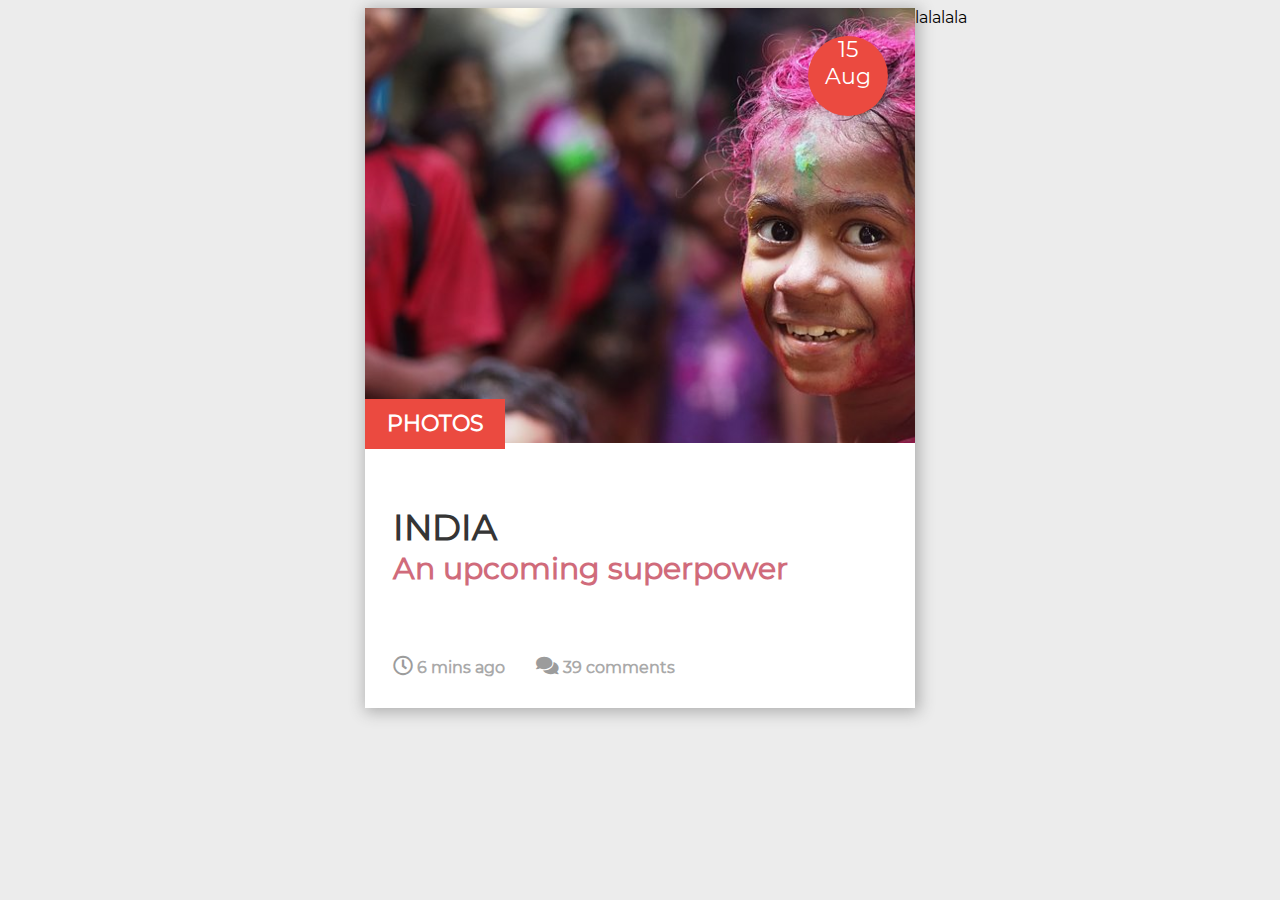
<file: carte/index.html>
<!DOCTYPE html>
<html lang="fr">
    <head>
        <meta charset="utf-8">
        <link rel="stylesheet" type="text/css" href="assets/css/style.css">
        <link rel="stylesheet" href="https://cdnjs.cloudflare.com/ajax/libs/font-awesome/5.9.0/css/all.css">
        <title>
            Carte
        </title>
    </head>
    <body>
        <div id="box">
            <div class="box1">
                <div class="date">
                    15<br>Aug
                </div>
            </div>
            <div class="box2">
                <div class="photo">
                    <span>PHOTOS</span>
                </div>
                <h2>INDIA</h2>
                <h3>An upcoming superpower </h3>
                <i class="far fa-clock fa-1x"></i> 6 mins ago
                <i class="fas fa-comments fa-1x"></i> 39 comments
            </div>
            lalalala
        </div>







    </body>
</html>
</file>
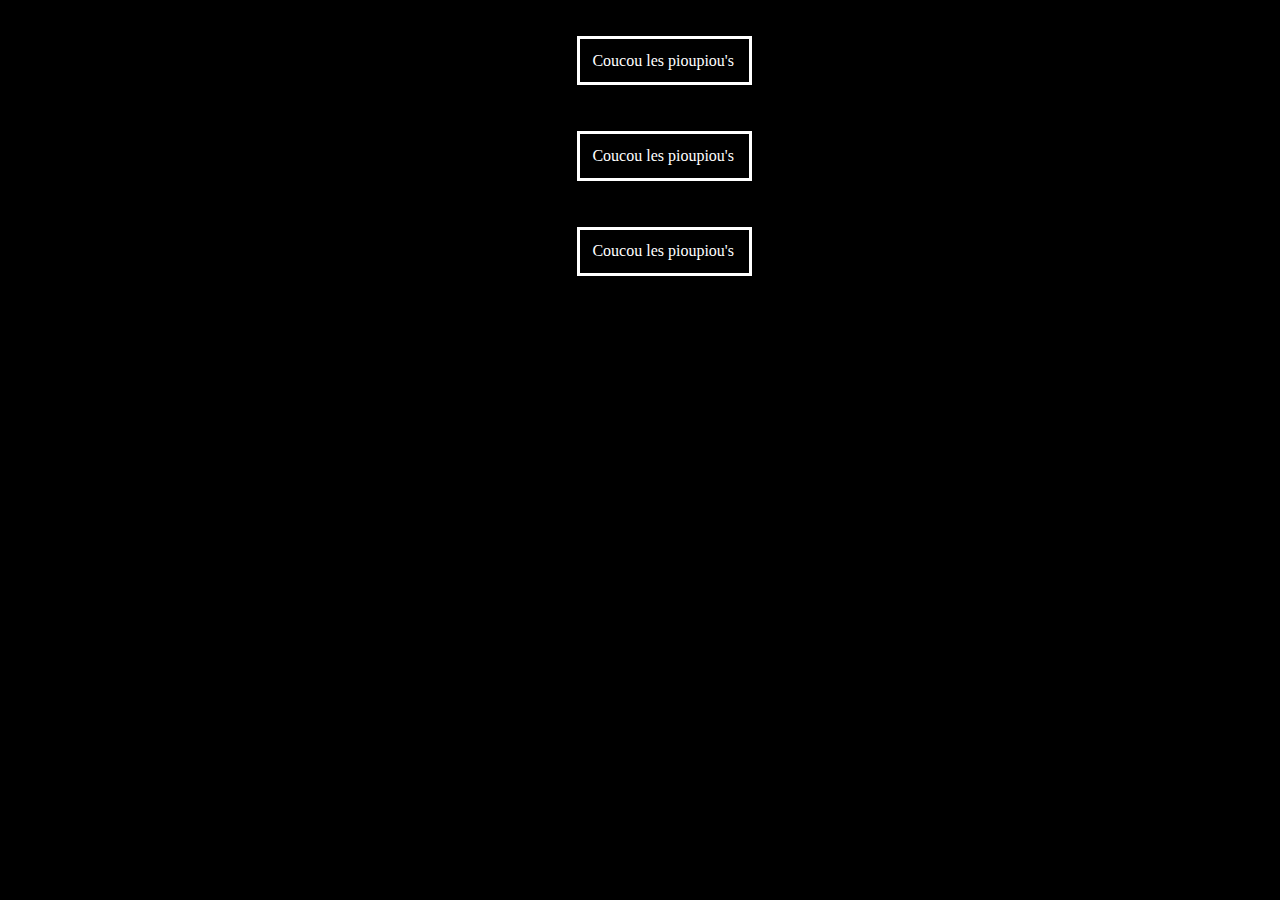
<file: drill/index.html>
<!DOCTYPE html>
<html lang="fr">
    <head>
        <meta charset="utf-8">
        <link rel="stylesheet" type="text/css" href="css/style.css">
    </head>
    <body>
        <br>
        <div class="bouton1">
            <a href="https://openclassrooms.com">Coucou les pioupiou's</a>
        </div>
        <br>
        <br>
        <div class="bouton2">
            <a href="https://openclassrooms.com">Coucou les pioupiou's</a>
        </div>
        <br>
        <br>
        <div class="bouton3">
            <a href="https://openclassrooms.com">Coucou les pioupiou's</a>
        </div>
        <br>
    </body>
</html>
</file>
<file: carte/assets/css/style.css>
@font-face {
  font-family: "Montserrat";
  src: url("../polices/Montserrat-Regular.ttf") format("truetype"); }
body {
  background-color: #ececec;
  font-family: "Montserrat"; }

h2 {
  font-size: 35px;
  padding-left: 5%;
  padding-top: 5%;
  color: #353535; }

h3 {
  font-size: 30px;
  padding-left: 5%;
  color: #d06b7b;
  margin-top: -5%; }

#box {
  display: flex;
  flex-direction: column;
  flex-wrap: wrap;
  margin-left: auto;
  margin-right: auto;
  height: 700px;
  width: 550px;
  background-color: white;
  box-shadow: #adadad 2px 2px 15px 2px;
  transition: all 400ms; }

.box1 {
  display: flex;
  flex-direction: column;
  height: 435px;
  width: 550px;
  background-image: url(../images/img.jpg);
  background-size: 135%;
  transition: all 400ms; }
  .box1:hover {
    background-size: 145%;
    opacity: 80%; }
  .box1 .date {
    align-self: flex-end;
    width: 80px;
    border-radius: 40px;
    height: 80px;
    text-align: center;
    font-size: 22px;
    color: white;
    background-color: #eb4a40;
    margin-right: 5%;
    margin-top: 5%; }

.box2 {
  height: 265px;
  width: 550px;
  background-color: white;
  font-weight: bold;
  color: #a9a9a9;
  transition: all 400ms; }
  .box2:hover {
    color: black;
    background-color: white;
    transform: translatey(-5em); }
  .box2 .photo {
    margin-top: -8%;
    font-weight: bold;
    font-size: 22px;
    background-color: #eb4a40;
    color: white;
    text-align: center;
    height: 50px;
    line-height: 50px;
    width: 140px;
    /*margin-top: 70%;*/ }
  .box2 i {
    margin-top: 7%;
    color: #9c9c9c;
    /*margin-top: 5%;*/
    padding-left: 5%;
    font-size: 20px; }
</file>
<file: drill/css/style.css>
body {
  background-color: black;
  text-decoration: none; }

.bouton1 {
  display: flex; }
  .bouton1 a {
    text-decoration: none;
    width: 9em;
    padding: 1% 1% 1% 1%;
    margin-left: 45%;
    margin-top: 10px;
    border: 3px solid white;
    color: white;
    transform: scale(1);
    transition: all 400ms; }
    .bouton1 a:hover {
      color: black;
      background-color: white; }

.bouton2 {
  display: flex; }
  .bouton2 a {
    text-decoration: none;
    color: white;
    width: 9em;
    margin-left: 45%;
    margin-top: 10px;
    padding: 1% 1% 1% 1%;
    border: 3px solid white;
    transform: scale(1);
    transition: all 400ms; }
    .bouton2 a:hover {
      color: black;
      transform: scale(1.25);
      background-color: white; }

.bouton3 {
  display: flex; }
  .bouton3 a {
    text-decoration: none;
    color: white;
    width: 9em;
    margin-left: 45%;
    margin-top: 10px;
    padding: 1% 1% 1% 1%;
    border: 3px solid white;
    transform: scale(1);
    transition: all 400ms; }
    .bouton3 a:hover {
      color: black;
      background-color: white;
      transform: translateX(5em); }
</file>
